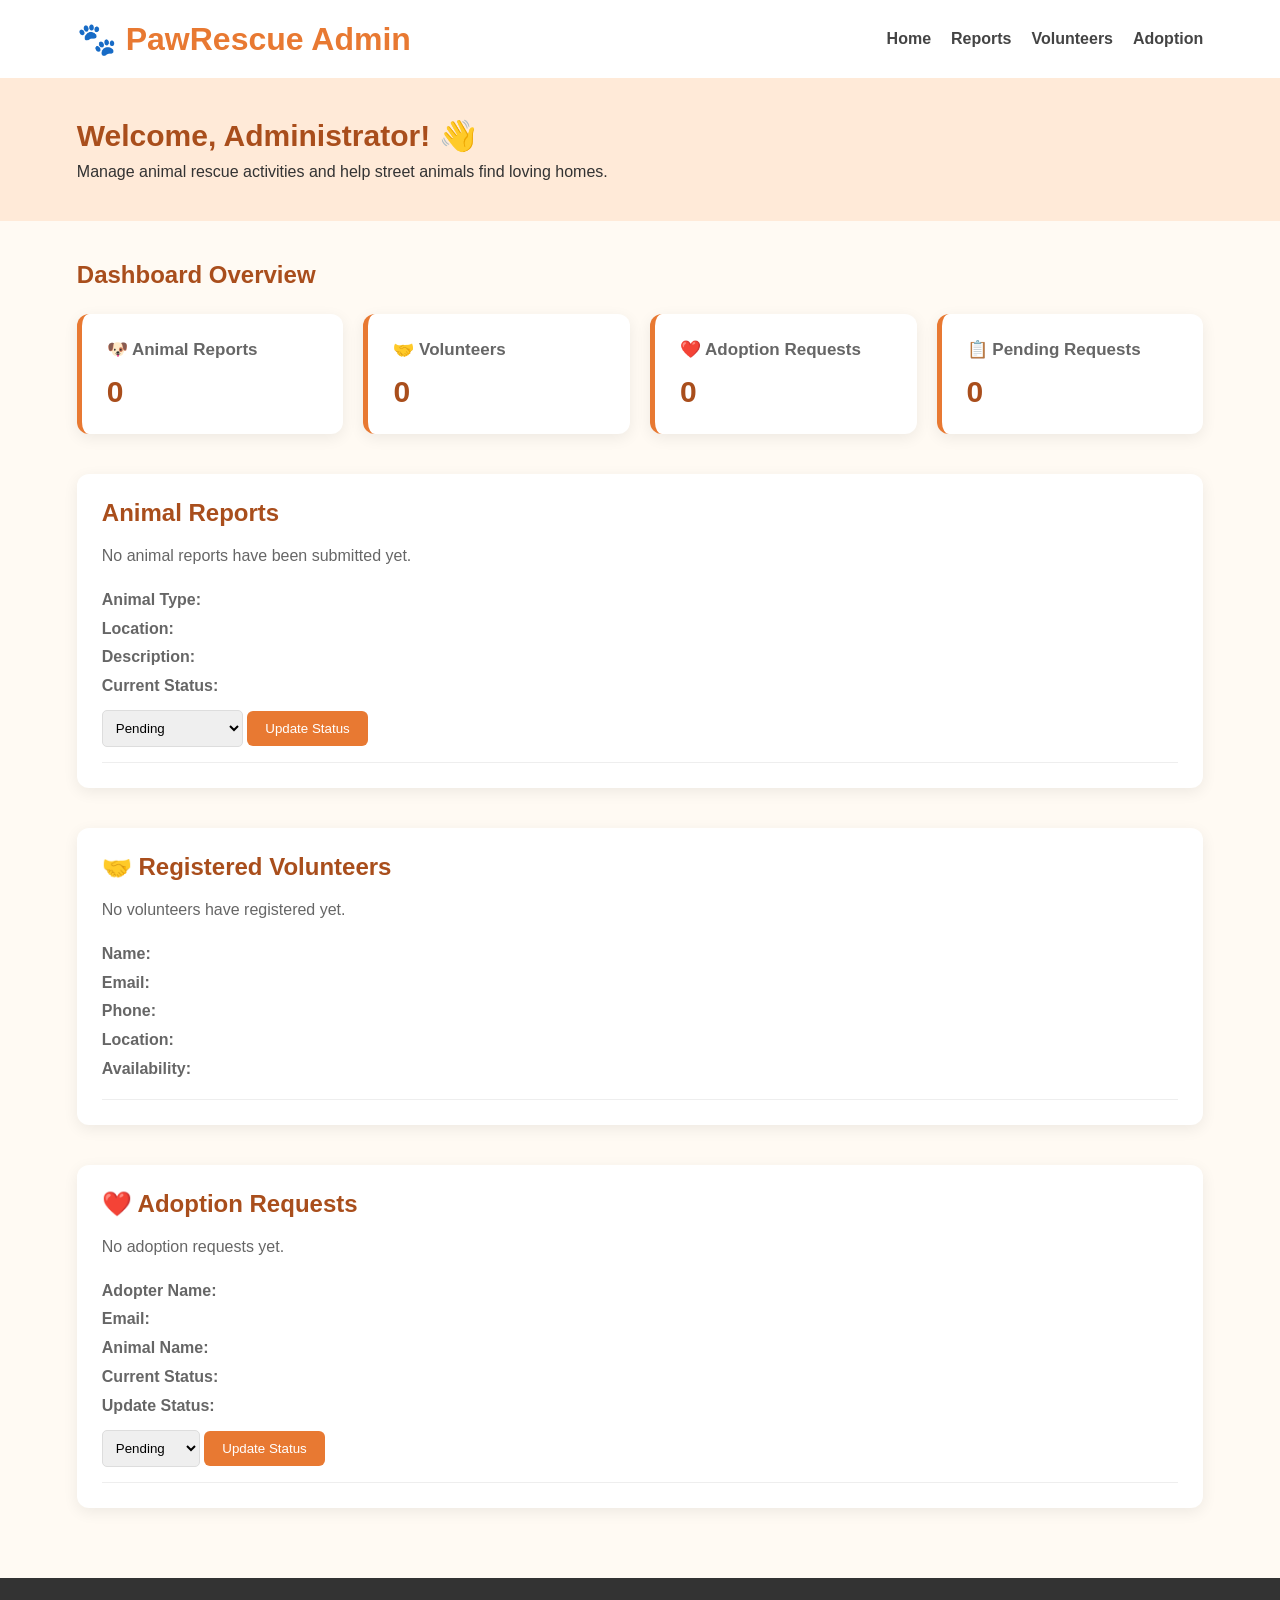
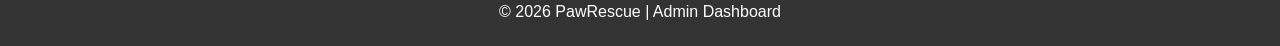
<file: src/main/resources/templates/admin.html>
<!DOCTYPE html>
<html lang="en" xmlns:th="http://www.thymeleaf.org">
<head>
    <meta charset="UTF-8">
    <meta name="viewport" content="width=device-width, initial-scale=1.0">
    <title>Admin Dashboard | PawRescue</title>
    <style>
        * { margin: 0; padding: 0; box-sizing: border-box; }
        body { font-family: Arial, sans-serif; background: #fffaf3; color: #333; }
        header { background: white; padding: 20px 6%; display: flex; justify-content: space-between; align-items: center; flex-wrap: wrap; gap: 15px; box-shadow: 0 2px 10px #00000012; }
        header h1 { color: #e87932; }
        nav { display: flex; gap: 20px; flex-wrap: wrap; }
        nav a { color: #444; text-decoration: none; font-weight: bold; }
        nav a:hover { color: #e87932; }
        .welcome { padding: 40px 6%; background: #ffead8; }
        .welcome h2 { color: #a94e1c; font-size: 30px; margin-bottom: 10px; }
        .dashboard { padding: 40px 6%; }
        .dashboard h2 { color: #a94e1c; margin-bottom: 25px; }
        .cards { display: grid; grid-template-columns: repeat(auto-fit, minmax(210px, 1fr)); gap: 20px; }
        .card { background: white; padding: 25px; border-radius: 12px; box-shadow: 0 4px 15px #00000012; border-left: 5px solid #e87932; }
        .card h3 { color: #666; font-size: 17px; margin-bottom: 15px; }
        .card p { font-size: 30px; font-weight: bold; color: #a94e1c; }
        .details { margin-top: 40px; background: white; padding: 25px; border-radius: 12px; box-shadow: 0 4px 15px #00000012; }
        .details h2 { color: #a94e1c; margin-bottom: 15px; }
        .details p { line-height: 1.8; color: #666; }
        .volunteer-item, .report-item { padding: 15px 0; border-bottom: 1px solid #eee; }
        button { background: #e87932; color: white; border: none; padding: 10px 18px; border-radius: 6px; cursor: pointer; margin-top: 10px; }
        button:hover { background: #a94e1c; }
        select { padding: 9px; border: 1px solid #ddd; border-radius: 5px; }
        footer { margin-top: 30px; padding: 25px; text-align: center; background: #333; color: white; }
        @media (max-width: 600px) { header { flex-direction: column; } }
    </style>
</head>
<body>

<header>
    <h1>🐾 PawRescue Admin</h1>
    <nav>
        <a href="/">Home</a>
        <a href="/report">Reports</a>
        <a href="/volunteer">Volunteers</a>
        <a href="/adoption">Adoption</a>
    </nav>
</header>

<section class="welcome">
    <h2>Welcome, Administrator! 👋</h2>
    <p>Manage animal rescue activities and help street animals find loving homes.</p>
</section>

<section class="dashboard">
    <h2>Dashboard Overview</h2>

    <div class="cards">
        <div class="card">
            <h3>🐶 Animal Reports</h3>
            <p th:text="${#lists.size(reports)}">0</p>
        </div>
        <div class="card">
            <h3>🤝 Volunteers</h3>
            <p th:text="${#lists.size(volunteers)}">0</p>
        </div>
        <div class="card">
            <h3>❤️ Adoption Requests</h3>
            <p th:text="${#lists.size(adoptionRequests)}">0</p>
        </div>
        <div class="card">
            <h3>📋 Pending Requests</h3>
            <p th:text="${#lists.size(adoptionRequests.?[status == 'Pending'])}">0</p>
        </div>
    </div>

    <div class="details">
        <h2>Animal Reports</h2>
        <p th:if="${#lists.isEmpty(reports)}">No animal reports have been submitted yet.</p>

        <div th:each="report : ${reports}" class="report-item">
            <p><strong>Animal Type:</strong> <span th:text="${report.animalType}"></span></p>
            <p><strong>Location:</strong> <span th:text="${report.location}"></span></p>
            <p><strong>Description:</strong> <span th:text="${report.description}"></span></p>
            <p><strong>Current Status:</strong> <span th:text="${report.status}"></span></p>

            <form th:action="@{/admin/update-status}" method="post">
                <input type="hidden" name="id" th:value="${report.id}">
                <select name="status">
                    <option value="Pending">Pending</option>
                    <option value="Rescued">Rescued</option>
                    <option value="Under Treatment">Under Treatment</option>
                </select>
                <button type="submit">Update Status</button>
            </form>
        </div>
    </div>

    <div class="details">
        <h2>🤝 Registered Volunteers</h2>
        <p th:if="${#lists.isEmpty(volunteers)}">No volunteers have registered yet.</p>

        <div th:each="volunteer : ${volunteers}" class="volunteer-item">
            <p><strong>Name:</strong> <span th:text="${volunteer.name}"></span></p>
            <p><strong>Email:</strong> <span th:text="${volunteer.email}"></span></p>
            <p><strong>Phone:</strong> <span th:text="${volunteer.phone}"></span></p>
            <p><strong>Location:</strong> <span th:text="${volunteer.location}"></span></p>
            <p><strong>Availability:</strong>
                <span th:text="${volunteer.available ? 'Available' : 'Not Available'}"></span>
            </p>
        </div>
    </div>

    <div class="details">
        <h2>❤️ Adoption Requests</h2>
        <p th:if="${#lists.isEmpty(adoptionRequests)}">No adoption requests yet.</p>

        <div th:each="request : ${adoptionRequests}" class="volunteer-item">
            <p><strong>Adopter Name:</strong> <span th:text="${request.adopterName}"></span></p>
            <p><strong>Email:</strong> <span th:text="${request.email}"></span></p>
            <p><strong>Animal Name:</strong> <span th:text="${request.animalName}"></span></p>
            <p><strong>Current Status:</strong> <span th:text="${request.status}"></span></p>

            <form th:action="@{/admin/adoption/update-status}" method="post">
                <input type="hidden" name="adoptionId" th:value="${request.adoptionId}">

                <p><strong>Update Status:</strong></p>
                <select name="status">
                    <option value="Pending">Pending</option>
                    <option value="Approved">Approved</option>
                    <option value="Rejected">Rejected</option>
                </select>

                <button type="submit">Update Status</button>
            </form>
        </div>
    </div>

</section>

<footer>
    <p>© 2026 PawRescue | Admin Dashboard</p>
</footer>

</body>
</html>
</file>
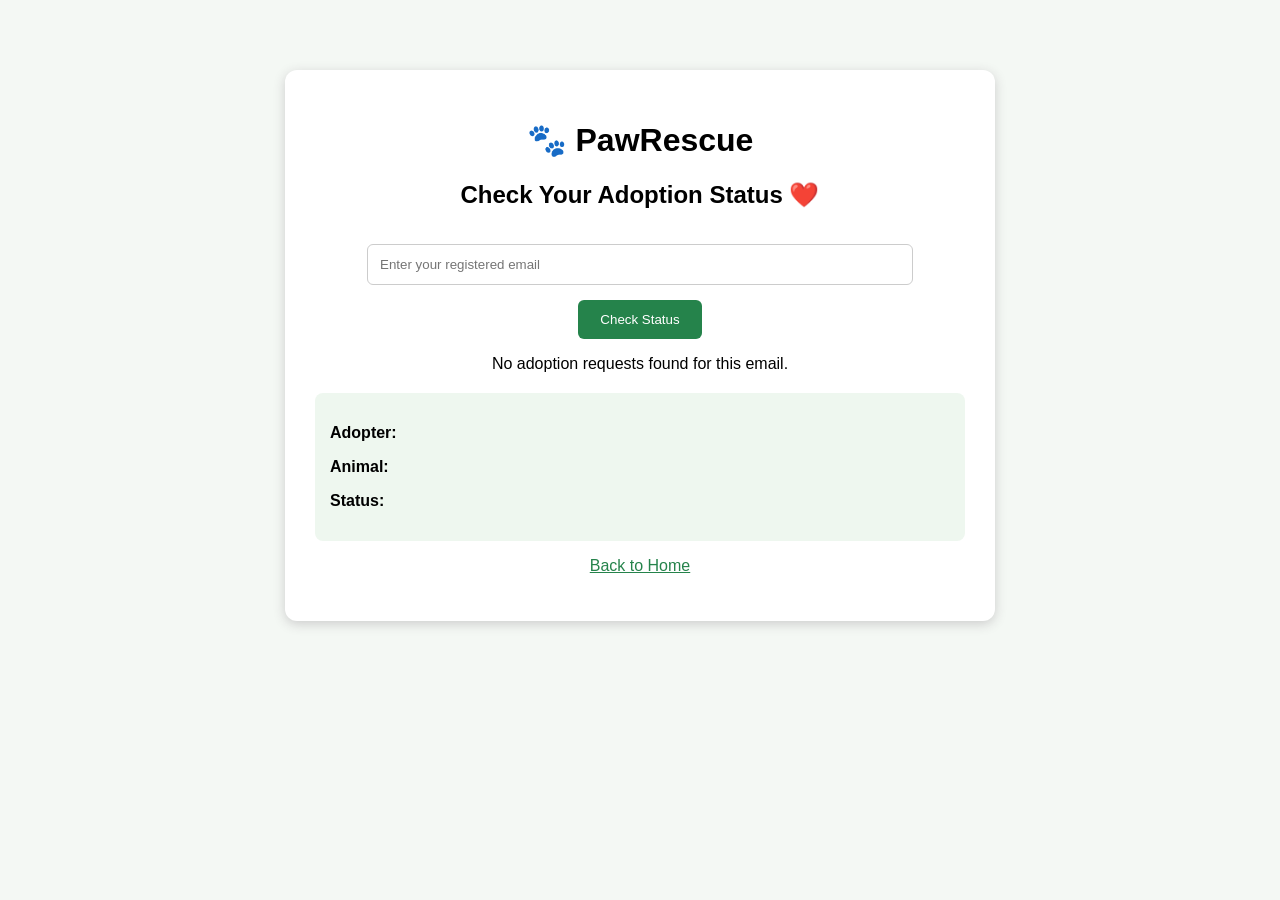
<file: src/main/resources/templates/check-adoption.html>
<!DOCTYPE html>
<html lang="en" xmlns:th="http://www.thymeleaf.org">
<head>
    <meta charset="UTF-8">
    <meta name="viewport" content="width=device-width, initial-scale=1.0">
    <title>Check Adoption Status | PawRescue</title>
    <style>
        body {
            font-family: Arial, sans-serif;
            background: #f4f8f4;
            margin: 0;
            padding: 30px;
            text-align: center;
        }
        .container {
            max-width: 650px;
            margin: 40px auto;
            background: white;
            padding: 30px;
            border-radius: 12px;
            box-shadow: 0 3px 12px #cccccc;
        }
        input {
            width: 80%;
            padding: 12px;
            margin: 15px 0;
            border: 1px solid #ccc;
            border-radius: 6px;
        }
        button {
            padding: 12px 22px;
            background: #25834b;
            color: white;
            border: none;
            border-radius: 6px;
            cursor: pointer;
        }
        .result {
            background: #eef7ef;
            margin-top: 20px;
            padding: 15px;
            border-radius: 8px;
            text-align: left;
        }
        a {
            color: #25834b;
        }
    </style>
</head>
<body>

<div class="container">

    <h1>🐾 PawRescue</h1>
    <h2>Check Your Adoption Status ❤️</h2>

    <form action="/check-adoption" method="post">
        <input type="email" name="email"
               placeholder="Enter your registered email"
               required>
        <br>
        <button type="submit">Check Status</button>
    </form>

    <div th:if="${requests != null}">
        <div th:if="${#lists.isEmpty(requests)}">
            <p>No adoption requests found for this email.</p>
        </div>

        <div th:each="request : ${requests}" class="result">
            <p><strong>Adopter:</strong>
                <span th:text="${request.adopterName}"></span>
            </p>
            <p><strong>Animal:</strong>
                <span th:text="${request.animalName}"></span>
            </p>
            <p><strong>Status:</strong>
                <span th:text="${request.status}"></span>
            </p>
        </div>
    </div>

    <p><a href="/">Back to Home</a></p>

</div>

</body>
</html>
</file>
